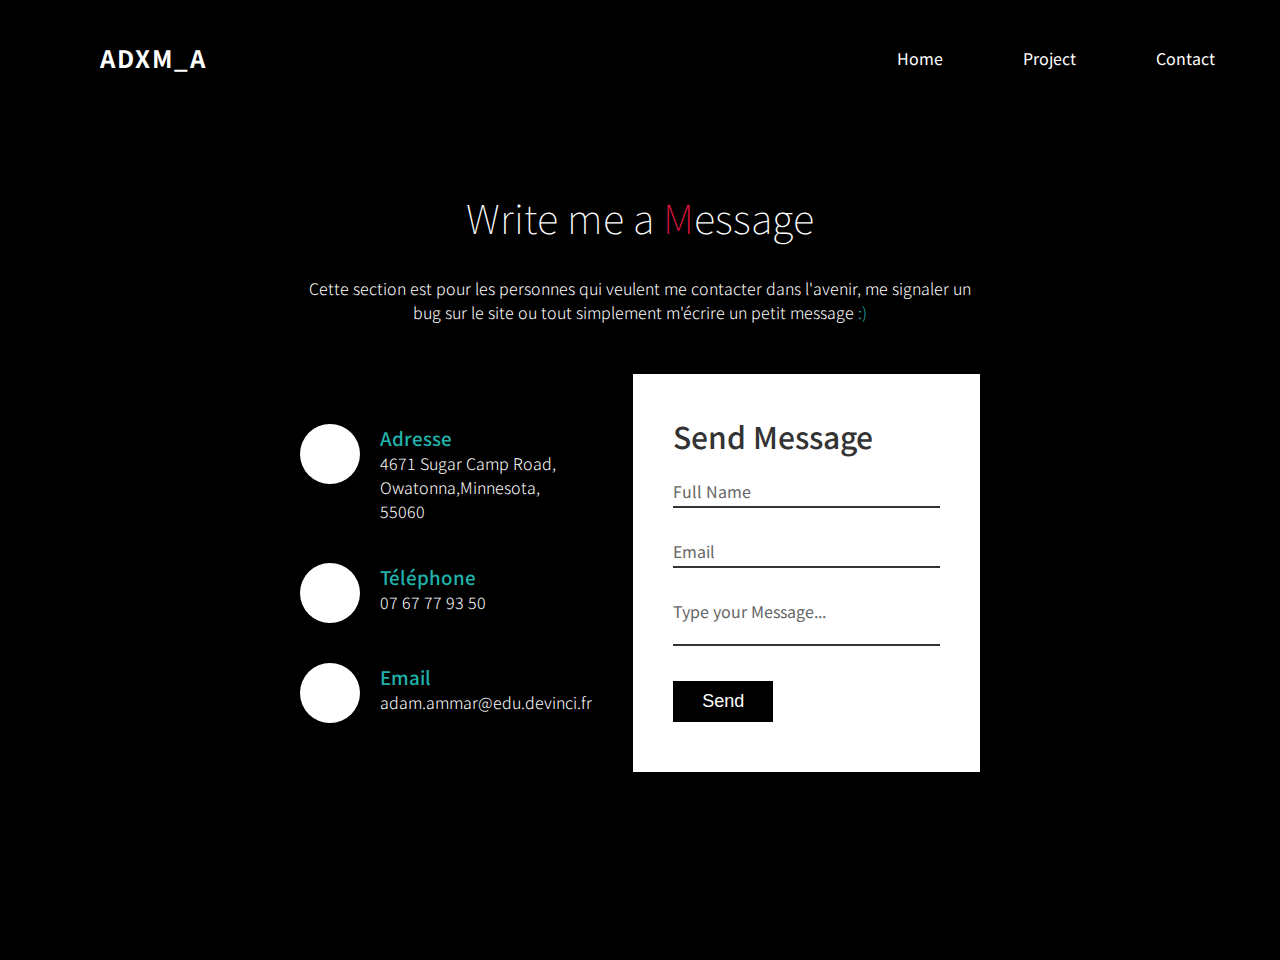
<file: Contact.html>
<!DOCTYPE html>
<html lang="fr">

<head>
    <meta charset="UTF-8">
    <title>Contact</title>
    <link rel="stylesheet" href="css/style2.css">
    <script src="https://ajax.googleapis.com/ajax/libs/jquery/3.6.0/jquery.min.js"></script>
    
    </head>

<body>

    <header class="main_header">

        <a href="index.html" class="logo">Adxm_A</a>
        <div class="toggle"></div>
        <ul>
            <li><a href="index.html">Home</span></a></li>
            <li><a href="projet.html">Project</span></a></li>
            <li><a href="Contact.html">Contact</span></a></li>
        </ul>
</header>


        
        
   <div class="background"></div>
    <section class="contact">
        <div class="content">
            <h2>Write me a <span class="clr_title2">M</span>essage</h2>
            <p>Cette section est pour les personnes qui veulent me contacter dans l'avenir, me signaler un bug sur le site ou tout simplement m'écrire un petit message <span class="clr_title">:)</span></p>
        </div>
        <div class="container">
            <div class="contactInfo">
                <div class="box">
                    <div class="icon"><i class="fa fa-map-marker" aria-hidden="true"></i></div>
                    <div class="text">
                        <h3>Adresse</h3>
                        <p>4671 Sugar Camp Road,<br>Owatonna,Minnesota,<br>55060</p>
                    </div>
                </div>
                <div class="box">
                    <div class="icon"><i class="fa fa-phone" aria-hidden="true"></i></div>
                    <div class="text">
                        <h3>Téléphone</h3>
                        <p>07 67 77 93 50</p>
                    </div>
                </div>
                <div class="box">
                    <div class="icon"><i class="fa fa-envelope-o" aria-hidden="true"></i></div>
                    <div class="text">
                        <h3>Email</h3>
                        <p>adam.ammar@edu.devinci.fr</p>
                    </div>
                </div>
            </div>
            <div class="contactForm">
                <form>
                    <h2>Send Message</h2>
                    <div class="inputBox">
                        <input type="text" name="" required="required">
                        <span>Full Name</span>
                    </div>
                    <div class="inputBox">
                        <input type="text" name="" required="required">
                        <span>Email</span>
                    </div>
                    <div class="inputBox">
                        <textarea required="required"></textarea>
                        <span>Type your Message...</span>
                    </div>
                    <div class="inputBox">
                    <input type="submit" name="" value="Send">
                    </div>
                </form>
            </div>
        </div>
    </section>
    </div>
    <script src="script.js"></script>
</body>

</html>
</file>
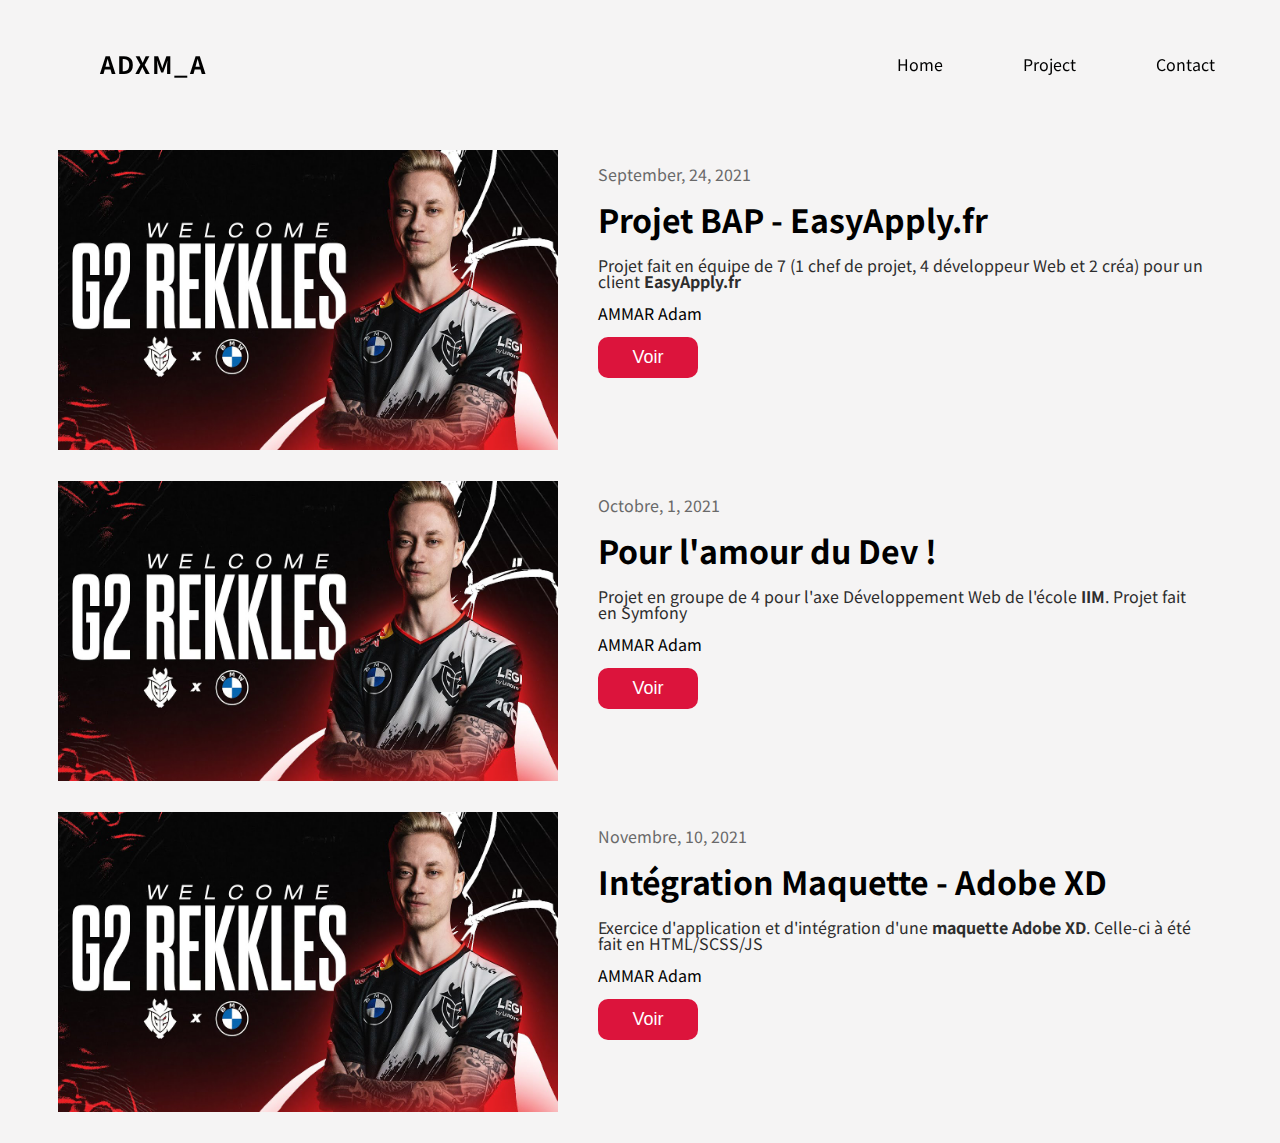
<file: projet.html>
<!DOCTYPE html>
<html lang="fr">
<head>
    <meta charset="UTF-8">
    <meta http-equiv="X-UA-Compatible" content="IE=edge">
    <meta name="viewport" content="width=device-width, initial-scale=1.0">
    <link rel="stylesheet" href="css/projet.css">
    <title>Portfolio</title>
</head>
<body>
    <div id="header"></div>
    <header class="main_header">

        <a href="#article" class="logo">Adxm_A</a>
        <div class="toggle"></div>
        <ul>
            <li><a href="index.html">Home</span></a></li>
            <li><a href="#">Project</span></a></li>
            <li><a href="Contact.html">Contact</span></a></li>
        </ul>
</header>

<section class="articles" id="articles">

    <div class="article" id="article">

        <div class="img_article">
            <img src="img/G2rekkles 1280x720.jpg" alt="image rekkles">
        </div>


        <div class="txt_article">
            <p class="date">September, 24, 2021</p>

            <h1>Projet BAP - EasyApply.fr</h1>
            <p class="des_article">Projet fait en équipe de 7 (1 chef de projet, 4 développeur Web et 2 créa) pour un client <strong>EasyApply.fr</strong>  </p>
            <p class="auteur">AMMAR Adam</p>
            <div class="inputBox">
                <input type="submit" name="" value="Voir">
            </div>
        </div>

    </div>
    <div class="article">

        <div class="img_article">
            <img src="img/G2rekkles 1280x720.jpg" alt="image rekkles">
        </div>


        <div class="txt_article">
            <p class="date">Octobre, 1, 2021</p>

            <h1>Pour l'amour du Dev !</h1>
            <p class="des_article">Projet en groupe de 4 pour l'axe Développement Web de l'école <strong>IIM</strong>. Projet fait en Symfony</p>
            <p class="auteur">AMMAR Adam</p>
            <div class="inputBox">
                <input type="submit" name="" value="Voir">
            </div>
        </div>

    </div>
    <div class="article">

        <div class="img_article">
            <img src="img/G2rekkles 1280x720.jpg" alt="image rekkles">
        </div>


        <div class="txt_article">
            <p class="date">Novembre, 10, 2021</p>

            <h1>Intégration Maquette - Adobe XD</h1>
            <p class="des_article">Exercice d'application et d'intégration d'une <strong>maquette Adobe XD</strong>. Celle-ci à été fait en HTML/SCSS/JS</p>
            <p class="auteur">AMMAR Adam</p>
            <div class="inputBox">
                <input type="submit" name="" value="Voir">
            </div>
        </div>

    </div>


</section>


<script src="script.js"></script>
</body>
</html>
</file>
<file: css/style2.css>
@import url('https://fonts.googleapis.com/css2?family=Noto+Sans+JP&display=swap');
@import url('https://fonts.googleapis.com/css2?family=Roboto:wght@300&display=swap');

html {
    font-family: Verdana, Genava, Tahoma, sans-serif;
    font-family: 'Noto Sans JP', sans-serif;
  }

* {
    margin: 0;
    padding: 0;
    /* box-sizing: border-box; */
}
ol,
ul {
    list-style: none;
}

/*-------------------------------------Header------------------------------------*/

header{
    position: fixed;
    top: 0;
    left: 0;
    width: 100%;
    padding: 40px 100px;
    z-index: 1000;
    display: flex;
    justify-content: space-between;
    align-items: center;
    transition: 0.5s;
    background-color: #000;
    margin-bottom: 100px;
  }
  
  header.sticky{
    background-color: #fff;
    padding: 20px 100px;
  }
  header.sticky .logo{
    color: #000;
  }
  header.sticky ul li a{
    color: #000;
  }
  
  header .logo{
    color: #fff;
    font-size: 24px;
    text-transform: uppercase; /* MAJUSCULE */
    text-decoration: none;
    font-weight: 700;
    letter-spacing: 2px;
  }
  
  header ul{
    position: relative;
    display: flex;
    margin-right: 100px;
  }
  
  header ul li {
    position: relative;
    list-style: none;
    margin-right: 50px;
  }
  
  header ul li a{
    position: relative;
    display: inline-block;
    margin: 0 15px;
    color: #fff;
    text-decoration: none;
  }
  
  header ul li a:hover{
    color:darkorange;
  }












/*-------------------------------------Body-------------------------------------*/

body{
    height: 100%;
    background-color: #000;
    overflow-y: hidden;
}
.contact {
    position: relative;
    min-height: 90vh;
    padding: 75px 300px;
    display: flex;
    justify-content: center;
    align-items: center;
    flex-direction: column;
    background-size: cover;
}
.clr_title{
    color: lightseagreen;
}
.clr_title2{
    color: crimson;
}
.contact .content{
    max-width: 800px;
    text-align: center;
}
.contact .content h2{
    font-size: 40px;
    font-weight: 100;
    color: #fff;
    margin-bottom: 30px;
}
.contact .content p{
    font-weight: 300;
    color: #fff;
    margin-bottom: 20px;
}
.container{
    width: 100%;
    display: flex;
    justify-content: center;
    align-items: center;
    margin-top: 30px;
}
.container .contactInfo{
    width: 50%;
    display: flex;
    flex-direction: column;
}
.container .contactInfo .box{
    position: relative;
    padding: 20px 0;
    display: flex;
}
.container .contactInfo .box .icon{
    min-width: 60px;
    height: 60px;
    background: #fff;
    display: flex;
    justify-content: center;
    align-items: center;
    border-radius: 50%;
    font-size: 22px;
}
.container .contactInfo .box .text{
    display: flex;
    margin-left: 20px;
    font-size: 16px;
    color: #fff;
    flex-direction: column;
    font-weight: 300;
}
.container .contactInfo .box .text h3{
    font-weight: 500;
    color: lightseagreen;
}
.contactForm{
    width: 40%;
    padding: 40px;
    background: #ffffff;
}
.contactForm h2{
    font-size: 30px;
    color: #333;
    font-weight: 500;
}
.contactForm .inputBox{
    position: relative;
    width: 100%;
    margin-top: 10px;
}
.contactForm .inputBox input,
.contactForm .inputBox textarea
{
    width: 100%;
    padding: 5px 0;
    font-size: 16px;
    margin: 10px 0;
    border: none;
    border-bottom: 2px solid #333;
    outline: none;
    resize: none;
}
.contactForm .inputBox span{
    position: absolute;
    left: 0;
    padding: 1px 0;
    font-size: 16px;
    margin: 10px 0;
    pointer-events: none;
    transition: 0.5s;
    color: #666;
}
.contactForm .inputBox input:focus ~ span,
.contactForm .inputBox input:valid ~ span,
.contactForm .inputBox textarea:focus ~ span,
.contactForm .inputBox textarea:valid ~ span{
    color: crimson;
    font-size: 12px;
    transform: translateY(-15px);
}
.contactForm .inputBox input[type="submit"]{
    width: 100px;
    background-color: #000;
    color: #fff;
    border: none;
    cursor: pointer;
    padding: 10px;
    font-size: 18px;
}
</file>
<file: css/projet.css>
@import url('https://fonts.googleapis.com/css2?family=Noto+Sans+JP&display=swap');
@import url('https://fonts.googleapis.com/css2?family=Roboto:wght@300&display=swap');


html {
    font-family: Verdana, Genava, Tahoma, sans-serif;
    scroll-behavior: smooth;
}

body {
    line-height: 1;
    background-color: rgba(172, 166, 166, 0.12);
    top: 0;
    
    font-family: 'Noto Sans JP', sans-serif;
}

ol,
ul {
    list-style: none;
}


/* header */
header{
    position: fixed;
    top: 0;
    left: 0;
    width: 100%;
    padding: 40px 100px;
    z-index: 1000;
    display: flex;
    justify-content: space-between;
    align-items: center;
    transition: 0.5s;
    
  }
  
  header.sticky{
    background-color: #fff;
    padding: 20px 100px;
  }
  header.sticky .logo{
    color: #000;
  }
  header.sticky ul li a{
    color: #000;
  }
  
  header .logo{
    color: black;
    font-size: 24px;
    text-transform: uppercase; /* MAJUSCULE */
    text-decoration: none;
    font-weight: 700;
    letter-spacing: 2px;
  }
  
  header ul{
    position: relative;
    display: flex;
    margin-right: 100px;
  }
  
  header ul li {
    position: relative;
    list-style: none;
    margin-right: 50px;
  }
  
  header ul li a{
    position: relative;
    display: inline-block;
    margin: 0 15px;
    color: black;
    text-decoration: none;
  }
  
  header ul li a:hover{
    color:darkorange;
  }

/* contenu */

.title_blog{
    margin-top: 30px;
    font-family: 'Roboto', sans-serif;
    font-size: 50px;
    text-align: center;
  }
  .ligne{
    width: 70%;
    margin-bottom: 50px;
  }
  .clr_g2{
    color: crimson;
  }
  .articles {
    margin-top: 30px;
    padding-left: 50px;
    margin-top: 150px;
  }
  
  .articles .article {
    display: flex;
    flex-wrap: wrap;
    margin-bottom: 30px;
  }
  
  .articles .article .img_article img {
    height: 300px;
    width: 500px;
  }
  
  .articles .article .txt_article {
    max-width: 50%;
    margin-left: 40px;
  }
  
  .articles .article .txt_article p.date {
    color: dimgrey;
  }
  
  .des_article {
    color: #2d2d2d;
  }
  
  .inputBox input[type="submit"] {
    width: 100px;
    background-color: crimson;
    color: #fff;
    border-radius: 10px;
    cursor: pointer;
    padding: 10px;
    font-size: 18px;
    border: none;
  }
</file>
